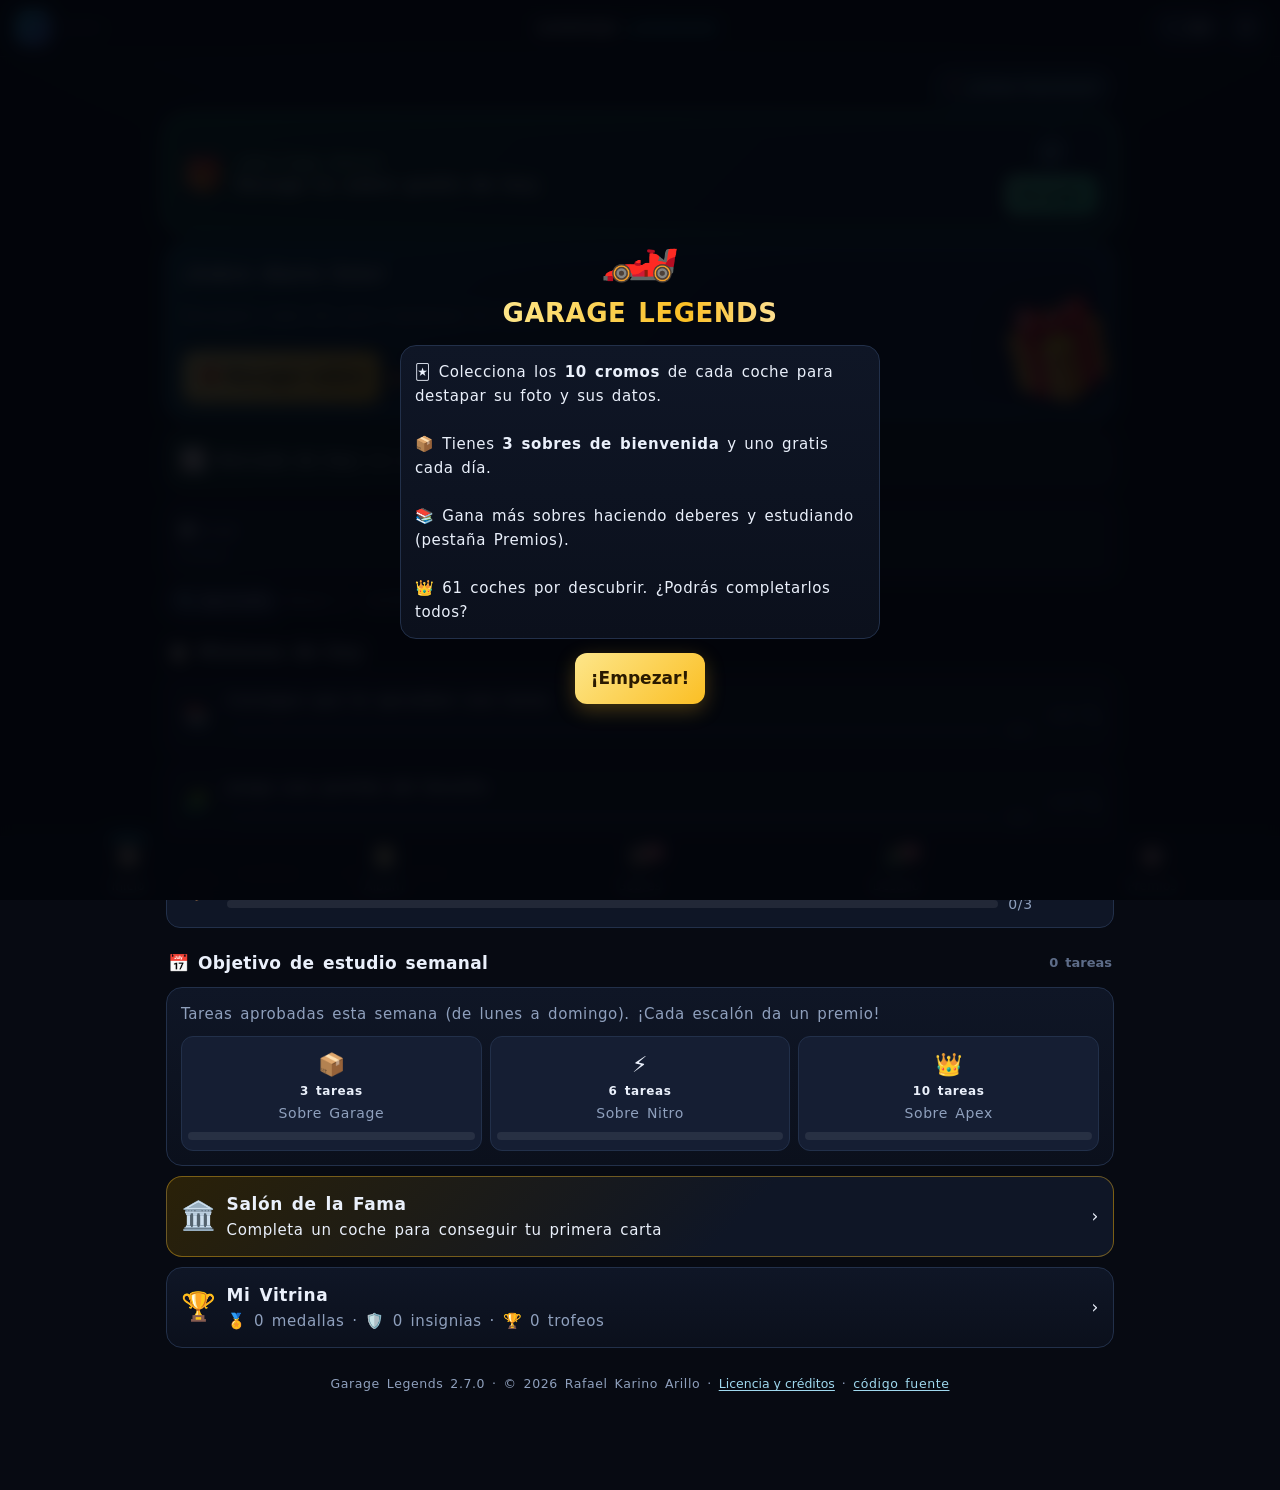
<file: index.html>
<!doctype html>
<!--
  Garage Legends 2.7.0 · https://github.com/rkarillo-tech/juego-coches

  MIT License

  Copyright (c) 2026 Rafael Karino Arillo (rkarillo-tech)

  Permission is hereby granted, free of charge, to any person obtaining a copy
  of this software and associated documentation files (the "Software"), to deal
  in the Software without restriction, including without limitation the rights
  to use, copy, modify, merge, publish, distribute, sublicense, and/or sell
  copies of the Software, and to permit persons to whom the Software is
  furnished to do so, subject to the following conditions:

  The above copyright notice and this permission notice shall be included in all
  copies or substantial portions of the Software.

  THE SOFTWARE IS PROVIDED "AS IS", WITHOUT WARRANTY OF ANY KIND, EXPRESS OR
  IMPLIED, INCLUDING BUT NOT LIMITED TO THE WARRANTIES OF MERCHANTABILITY,
  FITNESS FOR A PARTICULAR PURPOSE AND NONINFRINGEMENT. IN NO EVENT SHALL THE
  AUTHORS OR COPYRIGHT HOLDERS BE LIABLE FOR ANY CLAIM, DAMAGES OR OTHER
  LIABILITY, WHETHER IN AN ACTION OF CONTRACT, TORT OR OTHERWISE, ARISING FROM,
  OUT OF OR IN CONNECTION WITH THE SOFTWARE OR THE USE OR OTHER DEALINGS IN THE
  SOFTWARE.

  El código es propio. Fotos de Wikimedia Commons (licencias Creative Commons) y tipografía Orbitron (SIL OFL 1.1):
  ver «Licencia y créditos» en la aplicación y THIRD_PARTY_NOTICES.md.
-->
<html lang="es">
<head>
  <meta charset="utf-8">
  <meta name="viewport" content="width=device-width, initial-scale=1, viewport-fit=cover">
  <title>Garage Legends</title>
  <meta name="description" content="Álbum de cromos digital de coches: abre sobres, completa coches y gana premios estudiando.">
  <meta name="theme-color" content="#070a12">
  <link rel="manifest" href="manifest.webmanifest">
  <link rel="icon" href="icons/icon-192.png" type="image/png">
  <link rel="apple-touch-icon" href="icons/icon-192.png">
  <meta name="apple-mobile-web-app-capable" content="yes">
  <meta name="apple-mobile-web-app-status-bar-style" content="black-translucent">
  <link rel="stylesheet" href="css/styles.css?v=2.7.0">
  <link rel="stylesheet" href="css/a11y.css?v=2.7.0">
</head>
<body>
  <div id="app">
    <header class="topbar">
      <button class="level-chip" id="levelChip" aria-label="Nivel de garaje">
        <span class="level-num" id="hudLevel">1</span>
        <span class="level-bar"><span id="hudXpBar"></span></span>
      </button>
      <div class="brand-title"><span class="bt-g">GARAGE </span><b>LEGENDS</b></div>
      <div class="top-right">
        <span class="pill" title="Créditos de taller">🔧 <b id="hudCredits">0</b></span>
        <button class="icon-btn" id="btnMenu" aria-label="Menú">⚙️</button>
      </div>
    </header>

    <main id="screen" class="screen"></main>

    <nav class="bottomnav" id="bottomnav">
      <button data-tab="home"><span class="ni">🏠</span><span>Inicio</span></button>
      <button data-tab="album"><span class="ni">📒</span><span>Álbum</span><i class="badge" id="badgeAlbum"></i></button>
      <button data-tab="packs"><span class="ni">📦</span><span>Sobres</span><i class="badge" id="badgePacks"></i></button>
      <button data-tab="quiz"><span class="ni">🧩</span><span>Desafío</span><i class="badge" id="badgeQuiz"></i></button>
      <button data-tab="rewards"><span class="ni">🎯</span><span>Premios</span><i class="badge" id="badgeRewards"></i></button>
    </nav>
  </div>

  <div id="overlay" class="overlay hidden" aria-modal="true" role="dialog"></div>
  <div id="sheet" class="sheet-wrap hidden" aria-modal="true" role="dialog"></div>
  <div id="toast" class="toast hidden"></div>
  <canvas id="fx" class="fx"></canvas>

  <script src="js/data.js?v=2.7.0"></script>
  <script src="js/engine.js?v=2.7.0"></script>
  <script src="js/credits.js?v=2.7.0"></script>
  <script src="js/sha256.js?v=2.7.0"></script>
  <script src="js/cards.js?v=2.7.0"></script>
  <script src="js/ui.js?v=2.7.0"></script>
</body>
</html>
</file>
<file: css/styles.css>
/* ===== Garage Legends 2.0 ===== */
@font-face { font-family: 'Orbitron'; src: url('../fonts/orbitron.woff2') format('woff2'); font-weight: 400 900; font-display: swap; }

:root {
  --bg: #070a12; --bg2: #0b101c; --panel: #0f1626; --panel2: #151e33; --line: #22304a; --line2: #2c3d5e;
  --text: #eaf0fb; --muted: #8fa0bd; --dim: #5d6c88;
  --accent: #22d3ee; --accent2: #0ea5e9; --gold: #fbbf24; --green: #34d399; --red: #fb7185;
  --c-COMMON: #9aa7b8; --c-RARE: #38bdf8; --c-EPIC: #b26bff; --c-LEGENDARY: #fbbf24; --c-MYTHIC: #ff4d6d; --c-CLASSIC: #2dd4bf;
  --radius: 16px; --nav-h: 64px;
  --display: 'Orbitron', 'Segoe UI', system-ui, sans-serif;
  --body: system-ui, -apple-system, 'Segoe UI', Roboto, sans-serif;
  color-scheme: dark;
}
* { box-sizing: border-box; -webkit-tap-highlight-color: transparent; }
html, body { margin: 0; background: var(--bg); color: var(--text); font-family: var(--body); font-size: 15px; line-height: 1.4; }
body { min-height: 100vh; overscroll-behavior-y: contain;
  background: radial-gradient(1200px 600px at 50% -200px, #12305066, transparent 70%), var(--bg); }
button { font: inherit; color: inherit; background: none; border: 0; cursor: pointer; padding: 0; }
input, select, textarea { font: inherit; color: var(--text); background: var(--bg2); border: 1px solid var(--line2); border-radius: 10px; padding: 10px 12px; width: 100%; }
img { display: block; max-width: 100%; }
.hidden { display: none !important; }
.muted { color: var(--muted); } .dim { color: var(--dim); } .small { font-size: 13px; } .tiny { font-size: 12px; }
.center { text-align: center; } .row { display: flex; align-items: center; gap: 10px; } .between { justify-content: space-between; }
.wrap { flex-wrap: wrap; } .grow { flex: 1; min-width: 0; } .gap6 { gap: 6px; } .mt8 { margin-top: 8px; } .mt12 { margin-top: 12px; } .mt16 { margin-top: 16px; }
.display { font-family: var(--display); letter-spacing: .04em; }

/* ---------- Top bar ---------- */
.topbar { position: sticky; top: 0; z-index: 20; display: flex; align-items: center; gap: 10px;
  padding: calc(env(safe-area-inset-top) + 10px) 16px 10px; background: linear-gradient(#070a12f2, #070a12d9); backdrop-filter: blur(10px);
  border-bottom: 1px solid #ffffff10; }
.brand-title { font-family: var(--display); font-weight: 800; font-size: 14px; letter-spacing: .1em; flex: 1; min-width: 0; text-align: center; white-space: nowrap; overflow: hidden; text-overflow: ellipsis; }
@media (max-width: 400px) { .brand-title { font-size: 12px; letter-spacing: .06em; } .level-bar { width: 30px; } .topbar { gap: 8px; padding-left: 12px; padding-right: 12px; } }
.brand-title b { color: var(--accent); }
.level-chip { display: flex; align-items: center; gap: 6px; }
.level-num { width: 34px; height: 34px; border-radius: 10px; display: grid; place-items: center; font-family: var(--display); font-weight: 900;
  background: linear-gradient(135deg, var(--accent), #6366f1); color: #04121a; font-size: 15px; box-shadow: 0 0 14px #22d3ee55; }
.level-bar { width: 46px; height: 6px; border-radius: 6px; background: #ffffff18; overflow: hidden; }
.level-bar span { display: block; height: 100%; width: 0; background: var(--accent); transition: width .5s; }
.top-right { display: flex; align-items: center; gap: 6px; }
.pill { display: inline-flex; align-items: center; gap: 4px; padding: 6px 10px; border-radius: 999px; background: var(--panel2); border: 1px solid var(--line); font-size: 13px; white-space: nowrap; }
.pill b { font-family: var(--display); font-size: 12px; }
.icon-btn { width: 36px; height: 36px; border-radius: 10px; background: var(--panel2); border: 1px solid var(--line); font-size: 17px; }

/* ---------- Screen & nav ---------- */
.screen { max-width: 980px; margin: 0 auto; padding: 14px 16px calc(var(--nav-h) + 28px + env(safe-area-inset-bottom)); }
.bottomnav { position: fixed; left: 0; right: 0; bottom: 0; z-index: 25; display: grid; grid-template-columns: repeat(5, 1fr);
  height: calc(var(--nav-h) + env(safe-area-inset-bottom)); padding-bottom: env(safe-area-inset-bottom);
  background: #0a0f1bf2; backdrop-filter: blur(12px); border-top: 1px solid #ffffff12; }
.bottomnav button { position: relative; display: flex; flex-direction: column; align-items: center; justify-content: center; gap: 2px; font-size: 11.5px; color: var(--muted); }
.bottomnav button .ni { font-size: 21px; filter: grayscale(.6); transition: transform .2s; }
.bottomnav button.active { color: var(--text); }
.bottomnav button.active .ni { filter: none; transform: translateY(-2px) scale(1.1); }
.bottomnav button.active::after { content: ''; position: absolute; top: 0; width: 34px; height: 3px; border-radius: 3px; background: var(--accent); box-shadow: 0 0 10px var(--accent); }
.badge { position: absolute; top: 6px; left: calc(50% + 6px); min-width: 18px; height: 18px; padding: 0 5px; border-radius: 9px; background: var(--red);
  color: #fff; font-size: 11px; font-style: normal; font-weight: 700; display: grid; place-items: center; }
.badge:empty { display: none; }

/* ---------- Generic blocks ---------- */
h2.sec { font-family: var(--display); font-size: 14px; letter-spacing: .12em; text-transform: uppercase; color: var(--muted); margin: 22px 2px 10px; display: flex; align-items: center; gap: 8px; }
h2.sec:first-child { margin-top: 4px; }
h2.sec .count { margin-left: auto; white-space: nowrap; font-family: var(--body); letter-spacing: 0; text-transform: none; font-size: 13px; color: var(--dim); }
.card { background: linear-gradient(180deg, var(--panel), var(--bg2)); border: 1px solid var(--line); border-radius: var(--radius); padding: 14px; }
.card + .card { margin-top: 10px; }
.btn { display: inline-flex; align-items: center; justify-content: center; gap: 8px; padding: 12px 16px; border-radius: 12px; font-weight: 700;
  background: var(--panel2); border: 1px solid var(--line2); transition: transform .08s, filter .2s; white-space: nowrap; }
.btn:active { transform: scale(.97); }
.btn.primary { background: linear-gradient(135deg, var(--accent), var(--accent2)); color: #03131c; border: 0; box-shadow: 0 6px 20px #0ea5e944; }
.btn.gold { background: linear-gradient(135deg, #fde68a, var(--gold)); color: #2a1a00; border: 0; box-shadow: 0 6px 20px #fbbf2444; }
.btn.green { background: linear-gradient(135deg, #6ee7b7, var(--green)); color: #022c1d; border: 0; }
.btn.danger { background: #3b0d18; border-color: #7f1d2d; color: #fecdd3; }
.btn.ghost { background: transparent; }
.btn.small { padding: 8px 12px; font-size: 13px; border-radius: 10px; }
.btn.block { width: 100%; }
.btn[disabled] { opacity: .45; filter: grayscale(.7); pointer-events: none; }
.progress { height: 8px; border-radius: 8px; background: #ffffff14; overflow: hidden; }
.progress > span { display: block; height: 100%; background: linear-gradient(90deg, var(--accent), #818cf8); border-radius: 8px; transition: width .6s; }
.progress.gold > span { background: linear-gradient(90deg, #fde68a, var(--gold)); }
.progress.green > span { background: linear-gradient(90deg, #6ee7b7, var(--green)); }
.tag { display: inline-flex; align-items: center; gap: 4px; padding: 3px 8px; border-radius: 6px; font-size: 11.5px; font-weight: 700; letter-spacing: .03em; text-transform: uppercase; }
.rar { color: #0a0d14; }
.rar-COMMON { background: var(--c-COMMON); } .rar-RARE { background: var(--c-RARE); } .rar-EPIC { background: var(--c-EPIC); color: #fff; }
.rar-LEGENDARY { background: var(--c-LEGENDARY); } .rar-CLASSIC { background: var(--c-CLASSIC); } .rar-MYTHIC { background: var(--c-MYTHIC); color: #fff; }
.chips { display: flex; gap: 8px; overflow-x: auto; padding: 2px 0 6px; scrollbar-width: none; }
.chips::-webkit-scrollbar { display: none; }
.chip { flex: none; padding: 8px 13px; border-radius: 999px; background: var(--panel2); border: 1px solid var(--line); font-size: 13px; font-weight: 600; color: var(--muted); }
.chip.on { background: #0e2a3a; border-color: var(--accent); color: var(--text); }
.empty { padding: 26px; text-align: center; color: var(--muted); }

/* ---------- Home ---------- */
.hero { position: relative; overflow: hidden; border-radius: 20px; padding: 16px; min-height: 150px;
  background: linear-gradient(135deg, #0f2a44, #0b1222 60%); border: 1px solid #1f4466; }
.hero.ready { background: linear-gradient(135deg, #0e3b4a, #101b36 60%); border-color: var(--accent); box-shadow: 0 0 30px #22d3ee33 inset; }
.hero h3 { margin: 0; font-family: var(--display); font-size: 18px; letter-spacing: .05em; }
.hero .big-pack { position: absolute; right: -4px; bottom: -8px; font-size: 92px; transform: rotate(-12deg); filter: drop-shadow(0 8px 20px #000a); }
.hero.ready .big-pack { animation: bob 2s ease-in-out infinite; }
@keyframes bob { 50% { transform: rotate(-6deg) translateY(-8px); } }
.streak { display: inline-flex; align-items: center; gap: 6px; margin-top: 8px; padding: 5px 10px; border-radius: 999px; background: #00000040; font-size: 13px; }
.countdown { font-family: var(--display); font-size: 22px; font-weight: 800; letter-spacing: .06em; margin-top: 6px; }
.grid2 { display: grid; grid-template-columns: 1fr 1fr; gap: 10px; }
.stat { background: var(--panel); border: 1px solid var(--line); border-radius: 14px; padding: 12px; }
.stat .v { font-family: var(--display); font-size: 20px; font-weight: 800; }
.stat .l { font-size: 12px; color: var(--muted); }
.mission { display: flex; align-items: center; gap: 12px; padding: 12px; border-radius: 14px; background: var(--panel); border: 1px solid var(--line); }
.mission + .mission { margin-top: 8px; }
.mission .mi { font-size: 22px; width: 36px; text-align: center; }
.mission.done { border-color: #34d39966; }
.mission.claimed { opacity: .5; }
.target-car { display: flex; gap: 12px; align-items: center; cursor: pointer; }
.target-car .thumb { width: 120px; flex: none; }

/* ---------- Car tile & puzzle ---------- */
.album-grid { display: grid; grid-template-columns: repeat(auto-fill, minmax(160px, 1fr)); gap: 10px; }
.tile { position: relative; border-radius: 14px; overflow: hidden; background: var(--panel); border: 1.5px solid var(--line); cursor: pointer; transition: transform .12s; }
.tile:active { transform: scale(.98); }
.tile .ph { position: relative; aspect-ratio: 16/9; background: #05070c; overflow: hidden; }
.tile .info { padding: 8px 10px 10px; }
.tile .nm { font-weight: 700; font-size: 13.5px; line-height: 1.2; white-space: nowrap; overflow: hidden; text-overflow: ellipsis; }
.tile .br { font-size: 11px; color: var(--muted); text-transform: uppercase; letter-spacing: .06em; }
.tile .pr { display: flex; align-items: center; gap: 6px; margin-top: 6px; font-size: 11.5px; color: var(--muted); }
.tile .pr .progress { flex: 1; height: 5px; }
.tile.complete { border-color: var(--rc, var(--gold)); box-shadow: 0 0 0 1px var(--rc) inset, 0 6px 22px -8px var(--rc); }
.tile .rdot { position: absolute; top: 6px; left: 6px; z-index: 3; }
.tile .newb { position: absolute; top: 6px; right: 6px; z-index: 3; background: var(--red); color: #fff; font-size: 10px; font-weight: 800; padding: 2px 6px; border-radius: 6px; }
.tile.unknown .ph img { filter: brightness(0) contrast(1); opacity: .9; }
.tile.unknown .ph::after { content: '?'; position: absolute; inset: 0; display: grid; place-items: center; font-family: var(--display); font-size: 40px; color: #ffffff30; }
.tile.locked .ph img { filter: brightness(0); }
.tile.locked .ph::after { content: '🔒'; position: absolute; inset: 0; display: grid; place-items: center; font-size: 30px; }

.puzzle { position: absolute; inset: 0; display: grid; grid-template-columns: repeat(5, 1fr); grid-template-rows: repeat(2, 1fr); }
.puzzle .cell { position: relative; border: .5px solid #00000066; }
.puzzle .cell.off { background: repeating-linear-gradient(135deg, #0b1220 0 6px, #0d1526 6px 12px); display: grid; place-items: center; }
.puzzle .cell.off span { font-size: 12px; opacity: .5; }
.puzzle.big .cell.off span { font-size: 20px; opacity: .7; }
.puzzle.big .cell { cursor: pointer; }
.puzzle.big .cell.off:hover { background: #12203a; }
.puzzle .cell.flash { animation: cellIn .8s ease-out; }
@keyframes cellIn { 0% { box-shadow: 0 0 0 3px var(--gold) inset; filter: brightness(2); } 100% { box-shadow: none; filter: none; } }
.brand-head { display: flex; align-items: center; gap: 10px; margin: 22px 2px 10px; }
.brand-head .bn { font-family: var(--display); font-size: 14px; font-weight: 800; letter-spacing: .1em; text-transform: uppercase; }
.brand-head .bp { margin-left: auto; font-size: 12.5px; color: var(--muted); }
.album-top { display: grid; gap: 10px; }
.search { position: relative; }
.search input { padding-left: 38px; }
.search::before { content: '🔎'; position: absolute; left: 12px; top: 50%; transform: translateY(-50%); font-size: 15px; opacity: .7; }

/* ---------- Overlay / sheet ---------- */
.overlay { position: fixed; inset: 0; z-index: 60; background: #03050ae8; backdrop-filter: blur(8px); overflow-y: auto; }
.sheet-wrap { position: fixed; inset: 0; z-index: 70; background: #000000b0; display: flex; align-items: flex-end; justify-content: center; }
.sheet { width: 100%; max-width: 640px; max-height: 92vh; overflow-y: auto; background: var(--bg2); border: 1px solid var(--line2); border-bottom: 0;
  border-radius: 22px 22px 0 0; padding: 0 0 calc(20px + env(safe-area-inset-bottom)); animation: sheetUp .28s cubic-bezier(.2,.9,.3,1.1); }
@keyframes sheetUp { from { transform: translateY(60px); opacity: 0; } }
.sheet-head { position: sticky; top: 0; z-index: 2; display: flex; align-items: center; gap: 10px; padding: 14px 16px; background: #0b101cf0; backdrop-filter: blur(8px); border-bottom: 1px solid var(--line); }
.sheet-head h3 { margin: 0; font-family: var(--display); font-size: 15px; letter-spacing: .06em; flex: 1; min-width: 0; }
.sheet-body { padding: 14px 16px; }
@media (min-width: 700px) { .sheet-wrap { align-items: center; } .sheet { border-radius: 22px; border-bottom: 1px solid var(--line2); } }

/* ---------- Car detail ---------- */
.car-hero { position: relative; border-radius: 16px; overflow: hidden; aspect-ratio: 16/9; background: #05070c; border: 1px solid var(--line); }
.car-hero img { width: 100%; height: 100%; object-fit: cover; }
.car-hero.done::after { content: ''; position: absolute; inset: 0; pointer-events: none; background: linear-gradient(115deg, transparent 30%, #ffffff30 45%, transparent 60%); background-size: 250% 100%; animation: shine 3.5s infinite; }
@keyframes shine { from { background-position: 150% 0; } to { background-position: -100% 0; } }
.car-title { margin: 12px 0 2px; font-family: var(--display); font-size: 20px; font-weight: 800; line-height: 1.15; }
.piece-list { display: grid; grid-template-columns: 1fr; gap: 8px; }
.piece-row { display: flex; align-items: center; gap: 10px; padding: 10px; border-radius: 12px; background: var(--panel); border: 1px solid var(--line); }
.piece-row .pi { width: 34px; height: 34px; flex: none; border-radius: 10px; display: grid; place-items: center; background: #ffffff10; font-size: 17px; }
.piece-row .pl { font-size: 11.5px; color: var(--muted); text-transform: uppercase; letter-spacing: .05em; }
.piece-row .pv { font-weight: 600; font-size: 14px; }
.piece-row.off .pv { color: var(--dim); letter-spacing: .2em; }
.piece-row.foil { background: linear-gradient(135deg, #2a2108, var(--panel) 50%); border-color: #fbbf2455; }
.specbar { margin: 8px 0; }
.specbar .row { font-size: 13px; }
.specbar .progress { height: 7px; margin-top: 4px; }
.poster { border-radius: 14px; overflow: hidden; border: 1px solid var(--line); cursor: zoom-in; }
.credit { font-size: 11.5px; color: var(--dim); margin-top: 8px; word-break: break-word; }
.credit a { color: var(--muted); }

/* ---------- Trading card ---------- */
.tcard { --rc: var(--c-COMMON); position: relative; width: 100%; aspect-ratio: 5/7; border-radius: 12px; padding: 5px; color: #fff;
  background: linear-gradient(160deg, var(--rc), #0b0f18 40%, #0b0f18 70%, var(--rc)); box-shadow: 0 10px 28px -10px var(--rc), 0 0 0 1px #ffffff22 inset; overflow: hidden; }
.tcard .in { position: relative; height: 100%; border-radius: 8px; background: #0b0f18; display: flex; flex-direction: column; overflow: hidden; }
.tcard .tc-top { display: flex; justify-content: space-between; align-items: center; padding: 5px 7px; font-size: 10px; font-weight: 800; letter-spacing: .05em; text-transform: uppercase; }
.tcard .tc-top .num { font-family: var(--display); color: var(--rc); }
.tcard .tc-img { position: relative; flex: 1; margin: 0 5px; border-radius: 6px; background-color: #05070c; background-size: 500% 200%; background-repeat: no-repeat; overflow: hidden; }
.tcard .tc-img .mini { position: absolute; right: 4px; bottom: 4px; display: grid; grid-template-columns: repeat(5, 6px); gap: 1.5px; padding: 3px; border-radius: 4px; background: #000a; }
.tcard .tc-img .mini i { height: 4px; background: #ffffff35; border-radius: 1px; }
.tcard .tc-img .mini i.on { background: var(--rc); box-shadow: 0 0 4px var(--rc); }
.tcard .tc-bot { padding: 5px 7px 7px; }
.tcard .tc-car { font-size: 10.5px; font-weight: 800; line-height: 1.15; white-space: nowrap; overflow: hidden; text-overflow: ellipsis; }
.tcard .tc-lab { font-size: 9px; color: var(--muted); text-transform: uppercase; letter-spacing: .05em; margin-top: 2px; }
.tcard .tc-val { font-size: 11px; font-weight: 700; color: var(--rc); line-height: 1.2; max-height: 2.5em; overflow: hidden; }
.tcard.foil::after { content: ''; position: absolute; inset: 0; pointer-events: none; mix-blend-mode: color-dodge; opacity: .55;
  background: linear-gradient(125deg, transparent 20%, #ff4d6d55 30%, #fbbf2466 38%, #34d39955 46%, #38bdf866 54%, #b26bff55 62%, transparent 72%);
  background-size: 300% 300%; animation: holo 4s linear infinite; }
@keyframes holo { from { background-position: 0% 50%; } to { background-position: 100% 50%; } }
.tcard .stamp { position: absolute; z-index: 3; padding: 2px 6px; border-radius: 5px; font-family: var(--display); font-weight: 900; font-size: 9px; letter-spacing: .06em; }
.stamp.new { top: 24px; right: 9px; background: var(--green); color: #022c1d; box-shadow: 0 0 10px #34d399aa; }
.stamp.dup { top: 24px; right: 9px; background: #000d; color: var(--gold); border: 1px solid var(--gold); }
.stamp.car { top: 24px; right: 9px; background: var(--red); color: #fff; box-shadow: 0 0 10px #fb7185aa; }
.big-card { width: min(78vw, 320px); margin: 0 auto; }
.big-card .tcard .tc-top { font-size: 13px; padding: 8px 10px; } .big-card .tcard .tc-car { font-size: 16px; } .big-card .tcard .tc-lab { font-size: 12px; } .big-card .tcard .tc-val { font-size: 15px; max-height: none; }
.big-card .tcard .tc-bot { padding: 8px 10px 12px; } .big-card .stamp { font-size: 12px; top: 38px; }

/* ---------- Pack opening ---------- */
.open-stage { min-height: 100%; display: flex; flex-direction: column; align-items: center; justify-content: center; padding: calc(env(safe-area-inset-top) + 20px) 16px calc(env(safe-area-inset-bottom) + 24px); }
.pack3d { --pc: var(--accent); position: relative; width: 210px; height: 300px; border-radius: 18px; cursor: pointer;
  background: linear-gradient(160deg, color-mix(in srgb, var(--pc) 70%, #fff), var(--pc) 35%, #0b0f18 100%);
  box-shadow: 0 30px 80px -20px var(--pc), 0 0 0 2px #ffffff30 inset; display: flex; flex-direction: column; align-items: center; justify-content: center;
  animation: packIdle 1.6s ease-in-out infinite; user-select: none; }
.pack3d::before { content: ''; position: absolute; left: 0; right: 0; top: 26px; border-top: 3px dashed #ffffff70; }
.pack3d .pk-ico { font-size: 70px; filter: drop-shadow(0 6px 10px #0008); }
.pack3d .pk-name { font-family: var(--display); font-weight: 900; font-size: 18px; letter-spacing: .1em; margin-top: 10px; text-shadow: 0 2px 8px #000; }
.pack3d .pk-sub { font-size: 12px; opacity: .85; margin-top: 4px; }
@keyframes packIdle { 50% { transform: translateY(-8px) rotate(1.5deg); } }
.pack3d.shake { animation: packShake .5s ease-in-out; }
@keyframes packShake { 20%, 60% { transform: rotate(-6deg) scale(1.04); } 40%, 80% { transform: rotate(6deg) scale(1.06); } }
.pack3d.rip { animation: packRip .45s ease-in forwards; }
@keyframes packRip { to { transform: scale(1.4) rotate(-8deg); opacity: 0; filter: brightness(3) blur(4px); } }
.tap-hint { margin-top: 26px; color: var(--muted); font-size: 14px; animation: blink 1.4s infinite; }
@keyframes blink { 50% { opacity: .35; } }
.reveal-grid { display: grid; grid-template-columns: repeat(3, minmax(0, 1fr)); gap: 12px; width: 100%; max-width: 560px; }
.reveal-grid .flip:nth-child(4) { grid-column: 1 / span 1; transform: translateX(50%); }
.reveal-grid .flip:nth-child(5) { transform: translateX(50%); }
@media (min-width: 700px) { .reveal-grid { grid-template-columns: repeat(5, minmax(0, 1fr)); max-width: 860px; } .reveal-grid .flip:nth-child(n) { transform: none; } }
.flip { perspective: 900px; cursor: pointer; animation: dealIn .45s cubic-bezier(.2,.9,.3,1.2) backwards; }
@keyframes dealIn { from { transform: translateY(60px) scale(.6); opacity: 0; } }
.flip .fi { position: relative; width: 100%; aspect-ratio: 5/7; transition: transform .6s cubic-bezier(.3,.9,.3,1.1); transform-style: preserve-3d; }
.flip.open .fi { transform: rotateY(180deg); }
.flip .face { position: absolute; inset: 0; backface-visibility: hidden; -webkit-backface-visibility: hidden; }
.flip .front { transform: rotateY(180deg); }
.cardback { --rc: var(--c-COMMON); width: 100%; height: 100%; border-radius: 12px; display: grid; place-items: center;
  background: radial-gradient(circle at 50% 40%, color-mix(in srgb, var(--rc) 45%, #0b0f18), #0b0f18 70%);
  border: 2px solid var(--rc); box-shadow: 0 0 18px -2px var(--rc); }
.cardback .lg { font-family: var(--display); font-weight: 900; font-size: 22px; color: var(--rc); letter-spacing: .1em; text-shadow: 0 0 12px var(--rc); }
.cardback.glow-LEGENDARY, .cardback.glow-MYTHIC, .cardback.glow-CLASSIC { animation: pulseGlow 1s ease-in-out infinite; }
.cardback.glow-EPIC { animation: pulseGlow 1.6s ease-in-out infinite; }
@keyframes pulseGlow { 50% { box-shadow: 0 0 34px 4px var(--rc); transform: scale(1.03); } }
.open-summary { margin-top: 18px; width: 100%; max-width: 560px; text-align: center; }
.open-actions { display: flex; gap: 10px; justify-content: center; margin-top: 14px; flex-wrap: wrap; }

/* ---------- Packs screen ---------- */
.pack-row { display: flex; align-items: center; gap: 14px; padding: 14px; border-radius: 16px; background: var(--panel); border: 1px solid var(--line); }
.pack-row + .pack-row { margin-top: 10px; }
.pack-mini { --pc: var(--accent); width: 58px; height: 80px; flex: none; border-radius: 10px; display: grid; place-items: center; font-size: 28px;
  background: linear-gradient(160deg, color-mix(in srgb, var(--pc) 70%, #fff), var(--pc) 40%, #0b0f18); box-shadow: 0 8px 22px -8px var(--pc); position: relative; }
.pack-mini .n { position: absolute; top: -6px; right: -6px; min-width: 24px; height: 24px; padding: 0 6px; border-radius: 12px; background: var(--red); color: #fff; font-size: 13px; font-weight: 800; display: grid; place-items: center; }
.shop-item { display: flex; align-items: center; gap: 12px; padding: 12px; border-radius: 14px; background: var(--panel); border: 1px solid var(--line); }
.shop-item + .shop-item { margin-top: 8px; }

/* ---------- Quiz ---------- */
.quiz-q { font-family: var(--display); font-size: 17px; text-align: center; margin: 8px 0 14px; line-height: 1.3; }
.duel { display: grid; grid-template-columns: 1fr 1fr; gap: 10px; }
.opt { border-radius: 14px; overflow: hidden; background: var(--panel); border: 2px solid var(--line); text-align: left; transition: transform .1s, border-color .2s; }
.opt:active { transform: scale(.97); }
.opt img { aspect-ratio: 16/10; object-fit: cover; width: 100%; }
.opt .ol { padding: 8px 10px; font-weight: 700; font-size: 13.5px; line-height: 1.2; }
.opt .ov { padding: 0 10px 8px; font-family: var(--display); font-size: 13px; color: var(--muted); min-height: 1.4em; }
.opt.right { border-color: var(--green); box-shadow: 0 0 20px -4px var(--green); }
.opt.wrong { border-color: var(--red); opacity: .75; }
.guess-img { aspect-ratio: 16/9; border-radius: 14px; overflow: hidden; background-size: 250% 250%; border: 1px solid var(--line); transition: background-size .8s, background-position .8s; }
.guess-img.reveal { background-size: 100% 100% !important; background-position: center !important; }
.guess-opts { display: grid; grid-template-columns: 1fr 1fr; gap: 8px; margin-top: 12px; }
.guess-opts .btn { white-space: normal; text-align: center; line-height: 1.2; min-height: 56px; }
.guess-opts .btn.right { background: #064e3b; border-color: var(--green); }
.guess-opts .btn.wrong { background: #4c0519; border-color: var(--red); }
.dots { display: flex; gap: 6px; justify-content: center; }
.dots i { width: 9px; height: 9px; border-radius: 50%; background: #ffffff22; }
.dots i.ok { background: var(--green); } .dots i.ko { background: var(--red); } .dots i.cur { background: var(--accent); }

/* ---------- Rewards ---------- */
.task { display: flex; align-items: center; gap: 12px; padding: 12px; border-radius: 14px; background: var(--panel); border: 1px solid var(--line); }
.task + .task { margin-top: 8px; }
.task .te { font-size: 24px; width: 36px; text-align: center; }
.task .tr { font-size: 12px; color: var(--gold); }
.ladder { display: grid; grid-template-columns: repeat(3, 1fr); gap: 8px; margin-top: 10px; }
.rung { text-align: center; padding: 10px 6px; border-radius: 12px; background: var(--panel2); border: 1px solid var(--line); font-size: 12px; }
.rung .rg { font-size: 22px; }
.rung.ok { border-color: var(--green); }
.rung.claimed { opacity: .55; }
.ach { display: flex; gap: 12px; align-items: center; padding: 10px 12px; border-radius: 12px; background: var(--panel); border: 1px solid var(--line); }
.ach + .ach { margin-top: 8px; }
.ach .ai { font-size: 24px; width: 34px; text-align: center; }
.ach.locked { opacity: .5; } .ach.locked .ai { filter: grayscale(1); }
.ach.ready { border-color: var(--gold); box-shadow: 0 0 16px -6px var(--gold); }
.hist { font-size: 13px; padding: 7px 0; border-bottom: 1px solid #ffffff0d; display: flex; gap: 8px; }
.hist .ht { color: var(--dim); font-size: 11.5px; margin-left: auto; white-space: nowrap; }
.codebox { font-family: var(--display); font-size: 22px; letter-spacing: .12em; text-align: center; padding: 14px; border-radius: 12px; background: #0b1a24; border: 1px dashed var(--accent); user-select: all; }
.pin-pad { display: grid; grid-template-columns: repeat(3, 1fr); gap: 10px; max-width: 280px; margin: 14px auto 0; }
.pin-pad button { height: 58px; border-radius: 14px; background: var(--panel2); border: 1px solid var(--line2); font-family: var(--display); font-size: 20px; }
.pin-dots { display: flex; justify-content: center; gap: 12px; margin-top: 6px; }
.pin-dots i { width: 14px; height: 14px; border-radius: 50%; border: 2px solid var(--line2); }
.pin-dots i.on { background: var(--accent); border-color: var(--accent); }
.field { margin-top: 10px; } .field label { display: block; font-size: 12.5px; color: var(--muted); margin-bottom: 5px; }
.list-edit { display: grid; grid-template-columns: 44px 1fr; gap: 8px; align-items: center; padding: 10px; border-radius: 12px; background: var(--panel); border: 1px solid var(--line); }
.list-edit + .list-edit { margin-top: 8px; }

/* ---------- Celebration ---------- */
.celebrate { min-height: 100%; display: flex; flex-direction: column; align-items: center; justify-content: center; padding: 24px 16px; text-align: center; }
.celebrate .big { font-family: var(--display); font-size: 26px; font-weight: 900; letter-spacing: .06em; line-height: 1.15;
  background: linear-gradient(90deg, #fde68a, var(--gold), #fff, var(--gold)); -webkit-background-clip: text; background-clip: text; color: transparent; background-size: 200% 100%; animation: shimmer 2s linear infinite; }
@keyframes shimmer { to { background-position: -200% 0; } }
.celebrate .car-hero { width: 100%; max-width: 560px; margin: 16px 0; animation: popIn .6s cubic-bezier(.2,.9,.3,1.3); }
@keyframes popIn { from { transform: scale(.7); opacity: 0; } }
.level-burst { width: 130px; height: 130px; border-radius: 30px; display: grid; place-items: center; font-family: var(--display); font-weight: 900; font-size: 58px; color: #04121a;
  background: linear-gradient(135deg, var(--accent), #6366f1); box-shadow: 0 0 60px #22d3ee88; animation: popIn .6s cubic-bezier(.2,.9,.3,1.3); }

/* ---------- Toast & FX ---------- */
.toast { position: fixed; left: 50%; bottom: calc(var(--nav-h) + 16px + env(safe-area-inset-bottom)); transform: translateX(-50%); z-index: 90;
  max-width: calc(100% - 32px); padding: 12px 16px; border-radius: 14px; background: #162238f5; border: 1px solid var(--line2); box-shadow: 0 10px 30px #000a;
  font-size: 14px; font-weight: 600; animation: toastIn .25s ease-out; }
@keyframes toastIn { from { transform: translate(-50%, 14px); opacity: 0; } }
.fx { position: fixed; inset: 0; z-index: 95; pointer-events: none; width: 100%; height: 100%; }
.flashscreen { position: fixed; inset: 0; z-index: 94; pointer-events: none; animation: flash .7s ease-out forwards; }
@keyframes flash { from { opacity: .85; } to { opacity: 0; } }

@media (prefers-reduced-motion: reduce) { *, *::before, *::after { animation-duration: .01ms !important; animation-iteration-count: 1 !important; transition-duration: .01ms !important; } }
@media (min-width: 700px) { .piece-list { grid-template-columns: 1fr 1fr; } .album-grid { grid-template-columns: repeat(auto-fill, minmax(200px, 1fr)); } }
.celebrate > * { max-width: 100%; } .celebrate .card { width: 100%; max-width: 480px; }
@media (max-width: 400px) { .bt-g { display: none; } .brand-title { font-size: 14px; } }

/* ===== Pie de página y licencia ===== */
.app-footer { text-align: center; color: var(--muted); font-size: 12.5px; line-height: 1.6; padding: 26px 12px 4px; }
.app-footer a, .link-inline { color: #9fd8ee; text-decoration: underline; text-underline-offset: 2px; background: none; border: 0; padding: 0; font: inherit; cursor: pointer; }
.lic-text { white-space: pre-wrap; font-size: 11.5px; line-height: 1.45; background: var(--bg2); border: 1px solid var(--line); border-radius: 10px; padding: 12px; overflow-x: auto; color: var(--muted); }
details > summary { cursor: pointer; color: #9fd8ee; font-weight: 700; margin: 10px 0 8px; }

/* ===== Cartas de Leyenda ===== */
.lcard { position: relative; aspect-ratio: 5/7; width: 100%; border-radius: 5.8% / 4.2%; overflow: hidden; background: #0b0f18;
  box-shadow: 0 18px 40px -12px #000, 0 0 26px -6px var(--glow, #fbbf2466); transition: transform .12s ease-out; transform-style: preserve-3d; will-change: transform; touch-action: none; }
.lcard canvas { display: block; width: 100%; height: 100%; }
.lcard.lt1 { --glow: #e9b07c88; } .lcard.lt2 { --glow: #e5e9f0aa; } .lcard.lt3 { --glow: #fbbf24cc; }
.lholo { position: absolute; inset: 0; pointer-events: none; mix-blend-mode: color-dodge; opacity: .16;
  background: radial-gradient(circle at var(--mx, 50%) var(--my, 30%), #ffffffcc, transparent 45%),
    linear-gradient(115deg, transparent 25%, #ff4d6d66 38%, #fbbf2477 46%, #34d39966 54%, #38bdf877 62%, transparent 75%);
  background-size: 100% 100%, 220% 220%; background-position: center, var(--mx, 50%) var(--my, 50%); }
.lt2 .lholo { opacity: .34; } .lt3 .lholo { opacity: .55; }
.lcard-big { width: min(82vw, 340px, 52vh); margin: 4px auto 0; }
.lcard-cele { width: min(64vw, 260px, 38vh); margin: 16px auto; animation: popIn .6s cubic-bezier(.2,.9,.3,1.3); }
.lcard .lholo { transition: opacity .2s; }

/* ===== Salón de la Fama ===== */
.hall { position: relative; height: 100vh; height: 100dvh; display: flex; flex-direction: column; overflow: hidden;
  background: #05070c url('../img/hall/hall-tall.webp') center bottom / cover no-repeat; }
@media (min-aspect-ratio: 1/1) { .hall { background-image: url('../img/hall/hall-wide.webp'); } }
.hall::before { content: ''; position: absolute; inset: 0; background: linear-gradient(#000c 0, transparent 22%, transparent 78%, #000a 100%); pointer-events: none; }
.hall-top { position: relative; z-index: 2; display: flex; align-items: center; gap: 12px; padding: calc(env(safe-area-inset-top) + 12px) 16px 8px; }
.hall-title { font-family: var(--display); font-weight: 900; font-size: 19px; letter-spacing: .08em;
  background: linear-gradient(90deg, #fde68a, #fbbf24, #fff, #fbbf24); -webkit-background-clip: text; background-clip: text; color: transparent; }
body.easy .hall-title { font-family: var(--body); letter-spacing: .03em; }
.hall-track { position: relative; z-index: 1; flex: 1; min-height: 0; display: flex; align-items: flex-end; gap: 22px; overflow-x: auto; overflow-y: hidden;
  scroll-snap-type: x mandatory; scrollbar-width: none; padding: 0 calc(50% - var(--cw) / 2) 30vh; --cw: min(58vw, 250px, 34vh); }
.hall-track::-webkit-scrollbar { display: none; }
@media (min-aspect-ratio: 1/1) { .hall-track { --cw: min(30vh, 240px); padding-bottom: 33vh; } }
.hall-item { position: relative; flex: none; width: var(--cw); scroll-snap-align: center; cursor: pointer; animation: hallIn .6s cubic-bezier(.2,.9,.3,1.1) backwards; }
.hall-item:nth-child(2) { animation-delay: .08s; } .hall-item:nth-child(3) { animation-delay: .16s; }
@keyframes hallIn { from { transform: translateY(40px); opacity: 0; } }
.hall-item::after { content: ''; position: absolute; left: 12%; right: 12%; bottom: -16px; height: 14px; border-radius: 50%; background: #000; filter: blur(9px); opacity: .7; }
.hall-fav { position: absolute; top: -12px; right: -8px; font-size: 26px; filter: drop-shadow(0 2px 4px #000); z-index: 2; }
.hall-empty { display: grid; place-items: center; text-align: center; padding: 18px; font-size: 14px; color: #c9d4e8; background: #0b0f18cc; border: 2px dashed #ffffff40; box-shadow: none; }
.hall-hint { position: absolute; z-index: 2; left: 0; right: 0; bottom: calc(env(safe-area-inset-bottom) + 14px); text-align: center; font-size: 13.5px; color: #e8dcc0; text-shadow: 0 1px 4px #000; padding: 0 16px; }
.hall-entry { background: linear-gradient(135deg, #2a2108, var(--panel) 60%); border-color: #fbbf2466; }

/* ===== Álbum en hojas ===== */
.book-nav { display: flex; align-items: center; gap: 8px; margin-bottom: 10px; }
.book-nav .icon-btn { width: 44px; height: 44px; font-size: 26px; line-height: 1; flex: none; }
.book-title { flex: 1; min-width: 0; padding: 6px 10px; border-radius: 12px; background: var(--panel2); border: 1px solid var(--line); text-align: center; }
.book-title b { display: block; font-size: 17px; white-space: nowrap; overflow: hidden; text-overflow: ellipsis; }
.book-title span { font-size: 12.5px; color: var(--muted); }
.book { display: flex; gap: 12px; overflow-x: auto; overflow-y: hidden; scroll-snap-type: x mandatory; scrollbar-width: none; max-width: 640px; margin: 0 auto; overscroll-behavior-x: contain; }
.book::-webkit-scrollbar { display: none; }
.apage { flex: none; width: 100%; height: 100%; overflow-y: auto; scroll-snap-align: center; scroll-snap-stop: always; color: #2b2317; padding: 14px 14px 10px 20px;
  border-radius: 6px 16px 16px 6px; letter-spacing: normal;
  background:
    linear-gradient(90deg, rgba(60,40,10,.28) 0, rgba(60,40,10,.08) 10px, transparent 26px),
    repeating-linear-gradient(0deg, rgba(120,90,40,.035) 0 2px, transparent 2px 5px),
    linear-gradient(160deg, #f6eeda, #eadfc4); }
.ap-head { border-bottom: 2px solid #c9b88f; padding-bottom: 8px; margin-bottom: 12px; }
.ap-brand { font-family: var(--display); font-weight: 900; font-size: 22px; letter-spacing: .06em; text-transform: uppercase; color: #1d1710; }
body.easy .ap-brand { font-family: var(--body); letter-spacing: .03em; }
.ap-sub { font-size: 13px; color: #6b5c40; margin-top: 2px; }
.ap-bar { height: 6px; border-radius: 6px; background: #d9cba8; overflow: hidden; margin-top: 8px; }
.ap-bar span { display: block; height: 100%; background: linear-gradient(90deg, #d97706, #b45309); border-radius: 6px; }
.ap-foot { text-align: center; color: #9a8a68; font-size: 12.5px; padding: 6px 0 2px; }
.acar { margin-bottom: 16px; cursor: pointer; }
.ac-head { display: flex; align-items: center; justify-content: space-between; gap: 8px; margin-bottom: 6px; }
.ac-name { font-weight: 800; font-size: 15.5px; line-height: 1.2; color: #1d1710; }
.ac-grid { display: grid; grid-template-columns: repeat(5, 1fr); gap: 4px; aspect-ratio: 16/9.35; }
.st { position: relative; display: grid; place-items: center; border-radius: 3px; background: #e6dabc; border: 1.5px dashed #b7a57e; }
.st b { font-family: var(--display); font-size: 15px; font-weight: 800; color: #a59470; }
.st.on { border: 2px solid #fff; background-color: #05070c; background-size: 500% 200%; background-repeat: no-repeat; box-shadow: 0 1px 3px rgba(0,0,0,.45); }
.st.stick { animation: stickIn .7s cubic-bezier(.2,.9,.3,1.25) .35s backwards; z-index: 2; }
@keyframes stickIn { 0% { transform: scale(2) rotate(-10deg); opacity: 0; box-shadow: 0 14px 22px rgba(0,0,0,.5); } 60% { transform: scale(.93) rotate(1.5deg); opacity: 1; } 100% { transform: none; } }
.ac-grid.locked { display: grid; place-items: center; grid-template-columns: 1fr; background: #ded1b0; border: 1.5px dashed #b7a57e; border-radius: 6px; }
.ac-lock { text-align: center; color: #7d6c4a; font-size: 14px; font-weight: 700; line-height: 1.5; }
.ac-full { position: relative; border: 4px solid #fff; border-radius: 4px; box-shadow: 0 2px 8px rgba(0,0,0,.45), 0 0 0 2px #d4a017; overflow: hidden; aspect-ratio: 16/9; background: #05070c; }
.ac-full img { width: 100%; height: 100%; object-fit: cover; }
.ac-full::after { content: ''; position: absolute; inset: 0; pointer-events: none; background: linear-gradient(115deg, transparent 35%, #ffffff40 48%, transparent 60%); background-size: 250% 100%; animation: shine 4s infinite; }
.ac-medal { position: absolute; right: 6px; bottom: 4px; font-size: 26px; filter: drop-shadow(0 2px 3px #000); z-index: 2; }
.ac-foot { font-size: 13px; color: #6b5c40; margin-top: 5px; }
.idx-row { display: flex; align-items: center; gap: 12px; padding: 10px 12px; border-radius: 12px; background: var(--panel); border: 1px solid var(--line); cursor: pointer; }
.idx-row + .idx-row { margin-top: 8px; }
.idx-n { width: 30px; height: 30px; flex: none; border-radius: 50%; display: grid; place-items: center; background: #f1e7d0; color: #2b2317; font-weight: 800; font-size: 13px; }

/* ===== Las casillas del puzle llevan solo su trozo de foto (la foto completa no está en la página hasta completar el coche) ===== */
.puzzle .cell.on { background-color: #05070c; background-size: 500% 200%; background-repeat: no-repeat; }
.tile .ph { background: radial-gradient(circle at 50% 45%, #1a2338, #070a12 70%); }
.tile.unknown .ph::after, .tile.locked .ph::after { z-index: 1; }
.md-ph { aspect-ratio: 16/10; display: grid; place-items: center; font-family: var(--display); font-size: 26px; color: #ffffff30; background: radial-gradient(circle at 50% 45%, #1a2338, #070a12 70%); }
img { -webkit-touch-callout: none; -webkit-user-drag: none; user-select: none; }

/* ===== Mercado, sorpresas y cofre ===== */
.market { display: flex; align-items: center; gap: 10px; margin-top: 12px; padding: 10px 12px; border-radius: 14px; background: linear-gradient(135deg, #0f2e25, var(--panel) 70%); border: 1px solid #34d39955; font-size: 14px; cursor: pointer; }
.market .mk-i { font-size: 22px; }
.chest-card { display: flex; align-items: center; gap: 12px; margin-bottom: 12px; padding: 14px; border-radius: 18px; cursor: pointer;
  background: linear-gradient(135deg, #3b2a06, #1a1430 70%); border: 2px solid var(--gold); box-shadow: 0 0 24px -6px var(--gold); animation: chestPulse 1.6s ease-in-out infinite; }
.chest-card .chest-ico { font-size: 40px; animation: bob 1.4s ease-in-out infinite; }
@keyframes chestPulse { 50% { box-shadow: 0 0 34px 0 #fbbf2477; } }
.chest-big { font-size: 130px; margin: 30px 0 10px; cursor: pointer; filter: drop-shadow(0 10px 30px #fbbf2488); animation: bob 1.6s ease-in-out infinite; user-select: none; }
.chest-big.shake { animation: packShake .6s ease-in-out; }
.surprise-box { font-size: 96px; animation: popIn .7s cubic-bezier(.2,.9,.3,1.4); filter: drop-shadow(0 8px 24px #fbbf2488); }

/* ===== Cromos nuevos boca abajo ===== */
.new-banner { display: flex; align-items: center; gap: 12px; width: 100%; margin-bottom: 12px; padding: 12px 14px; border-radius: 16px; text-align: left; color: var(--text);
  background: linear-gradient(135deg, #3b2a06, #10213a 70%); border: 2px solid var(--gold); box-shadow: 0 0 22px -6px var(--gold); animation: chestPulse 1.8s ease-in-out infinite; }
.new-banner .nb-cards { font-size: 30px; animation: bob 1.4s ease-in-out infinite; }
.new-banner b { display: block; font-size: 16px; } .new-banner .small { color: #e8dcc0; }
.st.back { cursor: pointer; border: 2px solid #fbbf24; border-radius: 4px; background: radial-gradient(circle at 50% 40%, #3a2c10, #120d05 75%);
  box-shadow: 0 0 10px #fbbf24aa, 0 2px 4px rgba(0,0,0,.5); animation: backGlow 1.2s ease-in-out infinite; z-index: 2; }
.st.back span { font-family: var(--display); font-weight: 900; font-size: 18px; color: #fbbf24; text-shadow: 0 0 8px #fbbf24; }
@keyframes backGlow { 50% { box-shadow: 0 0 18px 2px #fbbf24cc, 0 2px 4px rgba(0,0,0,.5); transform: scale(1.04); } }
.st.peel { animation: peelFlip .65s cubic-bezier(.3,.9,.3,1.2); z-index: 3; }
@keyframes peelFlip { 0% { transform: perspective(400px) rotateY(180deg) scale(1.25); filter: brightness(2); } 55% { transform: perspective(400px) rotateY(0) scale(1.15); } 100% { transform: none; filter: none; } }
.acar.fresh .ac-head .ac-name::after { content: ' ✨'; }
.ac-brand { font-size: 12.5px; font-weight: 800; letter-spacing: .06em; text-transform: uppercase; color: #8a6d2f; margin-bottom: 2px; }
.apage.flow { height: auto; overflow: visible; max-width: 640px; margin: 0 auto; }
</file>
<file: css/a11y.css>
/* ===== Lectura fácil (dislexia): texto más grande y con más espacio entre letras, palabras y líneas;
   sin mayúsculas continuas ni tipografía decorativa en los textos ===== */
body.easy { font-size: 17px; line-height: 1.6; letter-spacing: .035em; word-spacing: .14em; }
body.easy .small { font-size: 15px; } body.easy .tiny { font-size: 14px; }
body.easy h2.sec { font-family: var(--body); text-transform: none; letter-spacing: .02em; font-size: 17px; color: var(--text); font-weight: 800; }
body.easy .display, body.easy .hero h3, body.easy .sheet-head h3, body.easy .car-title, body.easy .quiz-q,
body.easy .celebrate .big, body.easy .pack3d .pk-name { font-family: var(--body); letter-spacing: .02em; text-transform: none; font-weight: 800; }
body.easy .tag { text-transform: none; font-size: 13px; letter-spacing: .02em; }
body.easy .piece-row .pl, body.easy .tile .br { text-transform: none; letter-spacing: .02em; font-size: 13px; }
body.easy .tcard .tc-top, body.easy .tcard .tc-lab { text-transform: none; }
body.easy .bottomnav button { font-size: 12.5px; }

/* ===== Botón de escuchar ===== */
.say { display: inline-grid; place-items: center; width: 36px; height: 36px; flex: none; border-radius: 50%; background: #12324a; border: 1px solid #2a5b7d; font-size: 17px; vertical-align: middle; }
.say.speaking { background: var(--accent); animation: pulseSay 1s infinite; }
@keyframes pulseSay { 50% { box-shadow: 0 0 0 6px #22d3ee33; } }
.help-btn { display: inline-flex; align-items: center; gap: 6px; padding: 8px 13px; border-radius: 999px; background: #10283a; border: 1px solid #1f4e6b; color: #bfe9f7; font-size: 14px; font-weight: 700; }
.screen-help { display: flex; justify-content: flex-end; margin: -4px 0 10px; }

/* ===== Siguiente paso ===== */
.next-step { display: flex; align-items: center; gap: 12px; padding: 14px; border-radius: 18px; margin-bottom: 12px;
  background: linear-gradient(135deg, #123b2e, #0d1a2b 70%); border: 2px solid var(--green); box-shadow: 0 0 22px -8px var(--green); }
.next-step .ns-ico { font-size: 34px; }
.next-step .ns-lab { font-size: 13px; color: #a7f3d0; font-weight: 700; }
.next-step .ns-txt { font-weight: 800; font-size: 16px; line-height: 1.35; }
.fav-banner { position: relative; border-radius: 18px; overflow: hidden; margin-bottom: 12px; aspect-ratio: 16/7; border: 2px solid var(--gold); cursor: pointer; }
.fav-banner img { width: 100%; height: 100%; object-fit: cover; }
.fav-banner .fb-txt { position: absolute; left: 0; right: 0; bottom: 0; padding: 22px 12px 8px; background: linear-gradient(transparent, #000c); font-weight: 800; }

/* ===== Tutorial guiado ===== */
.tour { position: fixed; inset: 0; z-index: 85; }
.tour-block { position: absolute; inset: 0; }
.tour-hole { position: absolute; border-radius: 14px; box-shadow: 0 0 0 9999px #020409d9; pointer-events: none; transition: all .35s cubic-bezier(.2, .9, .3, 1); }
.tour-hole::after { content: ""; position: absolute; inset: -6px; border-radius: 18px; border: 3px solid var(--gold); animation: ring 1.2s ease-in-out infinite; }
.tour-hole.none::after { display: none; }
@keyframes ring { 50% { inset: -12px; opacity: .4; } }
.tour-bubble { position: absolute; left: 16px; right: 16px; max-width: 460px; margin: 0 auto; padding: 16px; border-radius: 18px; background: #0f1a2c; border: 2px solid var(--gold); box-shadow: 0 16px 40px #000c; }
.tour-bubble .tb-row { display: flex; gap: 12px; align-items: flex-start; }
.tour-bubble .tb-ico { font-size: 38px; line-height: 1; }
.tour-bubble .tb-txt { flex: 1; font-size: 18px; font-weight: 700; line-height: 1.5; letter-spacing: .03em; word-spacing: .12em; }
.tour-bubble .tb-act { display: flex; align-items: center; gap: 8px; margin-top: 14px; }
.tour-bubble .tb-step { font-size: 13px; color: var(--muted); margin-right: auto; }
.tour-finger { position: absolute; font-size: 40px; pointer-events: none; animation: tapme 1s ease-in-out infinite; filter: drop-shadow(0 4px 6px #000); }
@keyframes tapme { 50% { transform: translate(6px, 8px) scale(.9); } }

/* ===== Ayuda emergente ===== */
.tip { position: fixed; left: 12px; right: 12px; bottom: calc(var(--nav-h) + 12px + env(safe-area-inset-bottom)); z-index: 88; max-width: 520px; margin: 0 auto;
  padding: 14px; border-radius: 16px; background: #10213a; border: 2px solid var(--accent); box-shadow: 0 12px 34px #000c; animation: toastIn .3s ease-out; }
.tip .tip-row { display: flex; gap: 10px; align-items: flex-start; }
.tip .tip-ico { font-size: 30px; }
.tip .tip-txt { flex: 1; font-size: 16px; font-weight: 600; line-height: 1.5; }

/* ===== Ayuda por pantalla ===== */
.help-step { display: flex; gap: 12px; align-items: flex-start; padding: 12px; border-radius: 14px; background: var(--panel); border: 1px solid var(--line); }
.help-step + .help-step { margin-top: 8px; }
.help-step .hs-n { width: 38px; height: 38px; flex: none; border-radius: 50%; display: grid; place-items: center; background: #12324a; font-size: 20px; }
.help-step .hs-t { font-size: 16px; line-height: 1.5; }

/* ===== Vitrina ===== */
.medal-grid { display: grid; grid-template-columns: repeat(auto-fill, minmax(100px, 1fr)); gap: 10px; }
.medal { position: relative; border-radius: 14px; overflow: hidden; background: var(--panel); border: 2px solid var(--line); cursor: pointer; text-align: center; }
.medal img { aspect-ratio: 16/10; object-fit: cover; width: 100%; }
.medal .md-ic { position: absolute; top: 4px; right: 4px; font-size: 22px; filter: drop-shadow(0 2px 3px #000); }
.medal .md-nm { font-size: 12px; font-weight: 700; padding: 4px 6px 6px; line-height: 1.2; white-space: nowrap; overflow: hidden; text-overflow: ellipsis; }
.medal.t1 { border-color: #c08457; } .medal.t2 { border-color: #cbd5e1; box-shadow: 0 0 14px -4px #cbd5e1; } .medal.t3 { border-color: var(--gold); box-shadow: 0 0 18px -2px var(--gold); }
.medal.lock img { filter: brightness(0); } .medal.lock { opacity: .55; }
.emblem-grid { display: grid; grid-template-columns: repeat(auto-fill, minmax(92px, 1fr)); gap: 10px; }
.emblem { text-align: center; padding: 10px 6px; border-radius: 14px; background: var(--panel); border: 1px solid var(--line); }
.emblem .em-c { width: 58px; height: 58px; margin: 0 auto 6px; border-radius: 50%; display: grid; place-items: center; font-family: var(--display); font-weight: 900; font-size: 16px;
  background: radial-gradient(circle at 35% 30%, #fde68a, #b7791f 70%); color: #2a1a00; border: 3px solid #fde68a; box-shadow: 0 0 16px -2px var(--gold); }
.emblem.lock .em-c { background: #1a2335; color: #4b5b77; border-color: #2c3d5e; box-shadow: none; }
.emblem .em-n { font-size: 12.5px; font-weight: 700; line-height: 1.2; }
.emblem .em-p { font-size: 12px; color: var(--muted); }
.trophy-grid { display: grid; grid-template-columns: repeat(auto-fill, minmax(72px, 1fr)); gap: 8px; }
.trophy { text-align: center; padding: 10px 4px; border-radius: 12px; background: var(--panel); border: 1px solid var(--line); font-size: 11.5px; line-height: 1.2; cursor: pointer; }
.trophy .tr-i { font-size: 28px; }
.trophy.lock .tr-i { filter: grayscale(1) brightness(.5); } .trophy.lock { color: var(--dim); }
.medal-line { display: flex; gap: 10px; align-items: center; padding: 10px; border-radius: 12px; background: var(--panel); border: 1px solid var(--line); }
.medal-line + .medal-line { margin-top: 8px; }
.medal-line .ml-i { font-size: 26px; } .medal-line.off .ml-i { filter: grayscale(1) brightness(.6); }
.tile .medal-badge { position: absolute; bottom: 4px; right: 6px; z-index: 3; font-size: 20px; filter: drop-shadow(0 2px 3px #000); }
.rank-chip { display: inline-flex; align-items: center; gap: 4px; padding: 4px 10px; border-radius: 999px; background: #1b2540; border: 1px solid var(--line2); font-size: 13px; font-weight: 700; }
.tips-parent li { margin-bottom: 8px; line-height: 1.5; }
</file>
